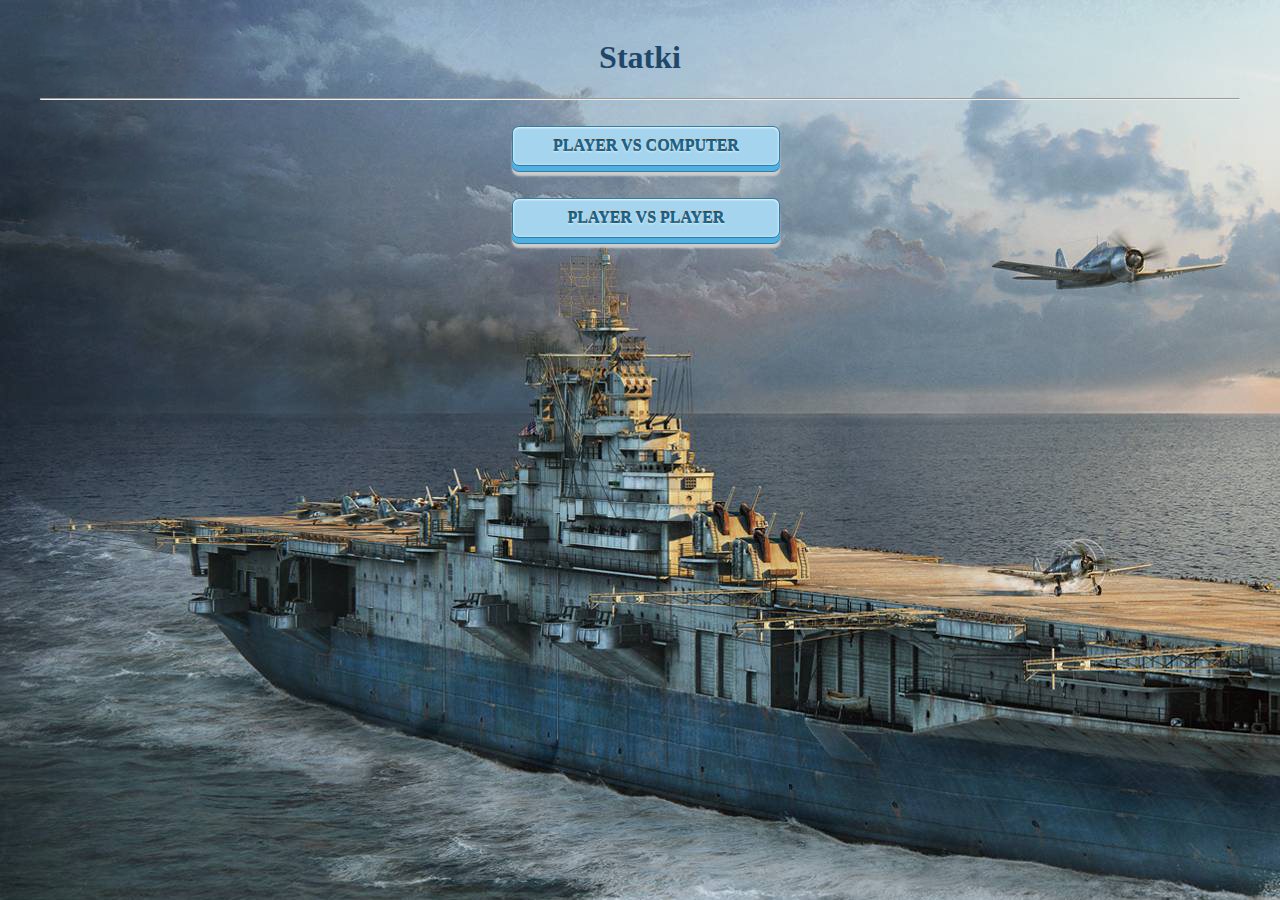
<file: index.html>
<!DOCTYPE html>
<html>

<head>
	<title>Gra w statki 0.5.0</title>
	<meta name="description" content="Gra w statki">
	<meta name="author" content="Biskup Przemysław, Chwistek Dawid, Łośko Jakub">
	<meta charset="UTF-8">

	<link rel="stylesheet" type="text/css" href="css/index.css">

</head>

<body>
	<h1>Statki</h1>
	<hr />
	<br>
	<a href="pvc.html">Player VS Computer</a>
	<br><br><br><br>
	<a href="pvp.html">Player VS Player</a>
</body>
</html>
</file>
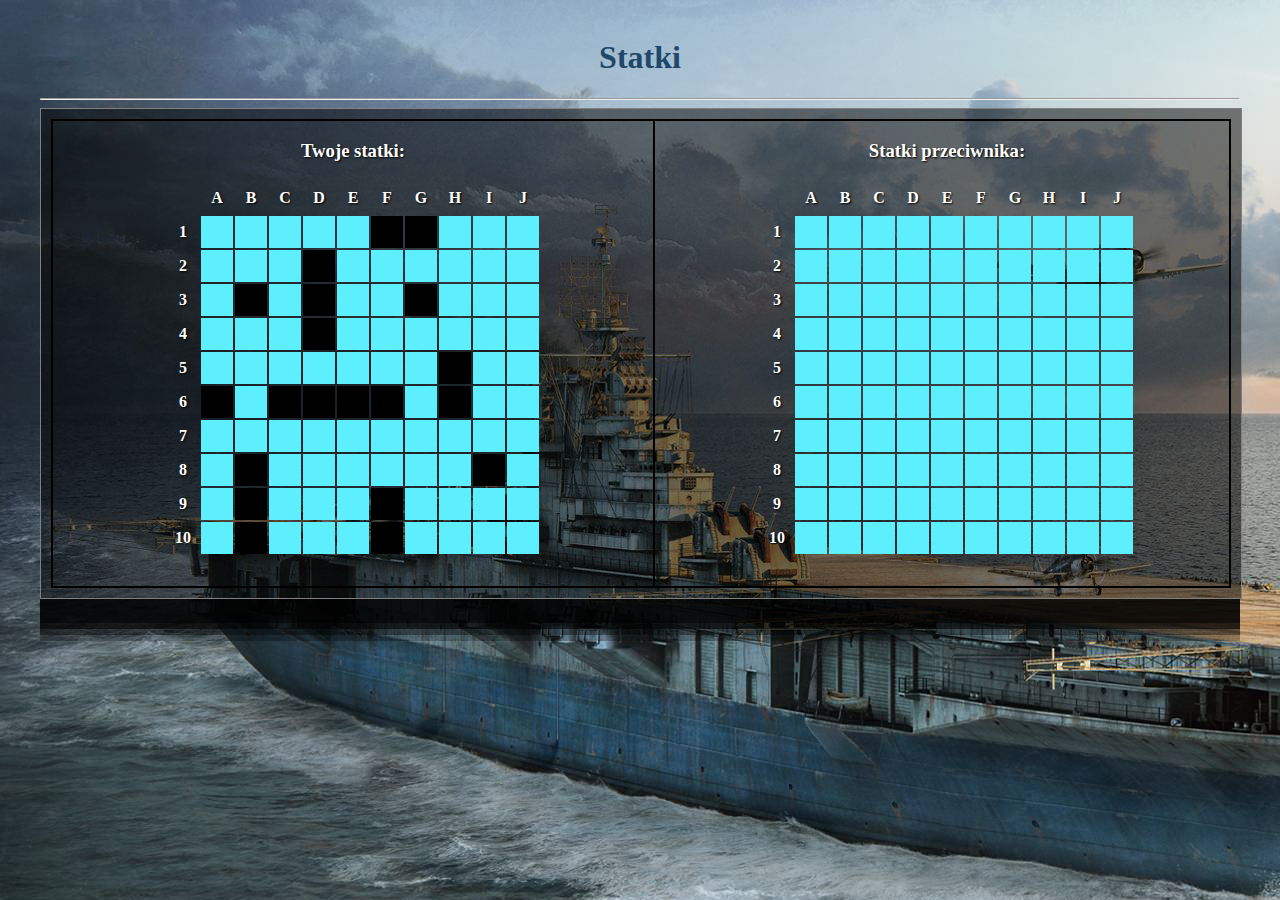
<file: pvc.html>
<!DOCTYPE html>
<html>

<head>
    <title>Gra w statki vs komputer</title>
    <meta name="description" content="Gra w statki vs komputer">
    <meta name="author" content="Biskup Przemysław, Chwistek Dawid, Łośko Jakub">
    <meta charset="UTF-8">

    <link rel="stylesheet" type="text/css" href="css/index.css">
</head>

<body>
<h1>Statki</h1>
<hr />
<section>
    <div id="container">
        <div id="leftSide">
            <h3>Twoje statki:</h3>
            <table id="table1"></table>
        </div>

        <div id="rightSide">
            <h3>Statki przeciwnika:</h3>
            <table id="table2"></table>
        </div>
    </div>
</section>
<div id="console">
    <div id="message0"></div>
    <div id="message1"></div>
    <div id="message2"></div>
    <div id="message3"></div>
    <div id="message4"></div>
    <div id="message5"></div>
    <div id="message6"></div>
</div>
<script type="text/javascript" src="js/pvc.js"></script>
</body>

</html>
</file>
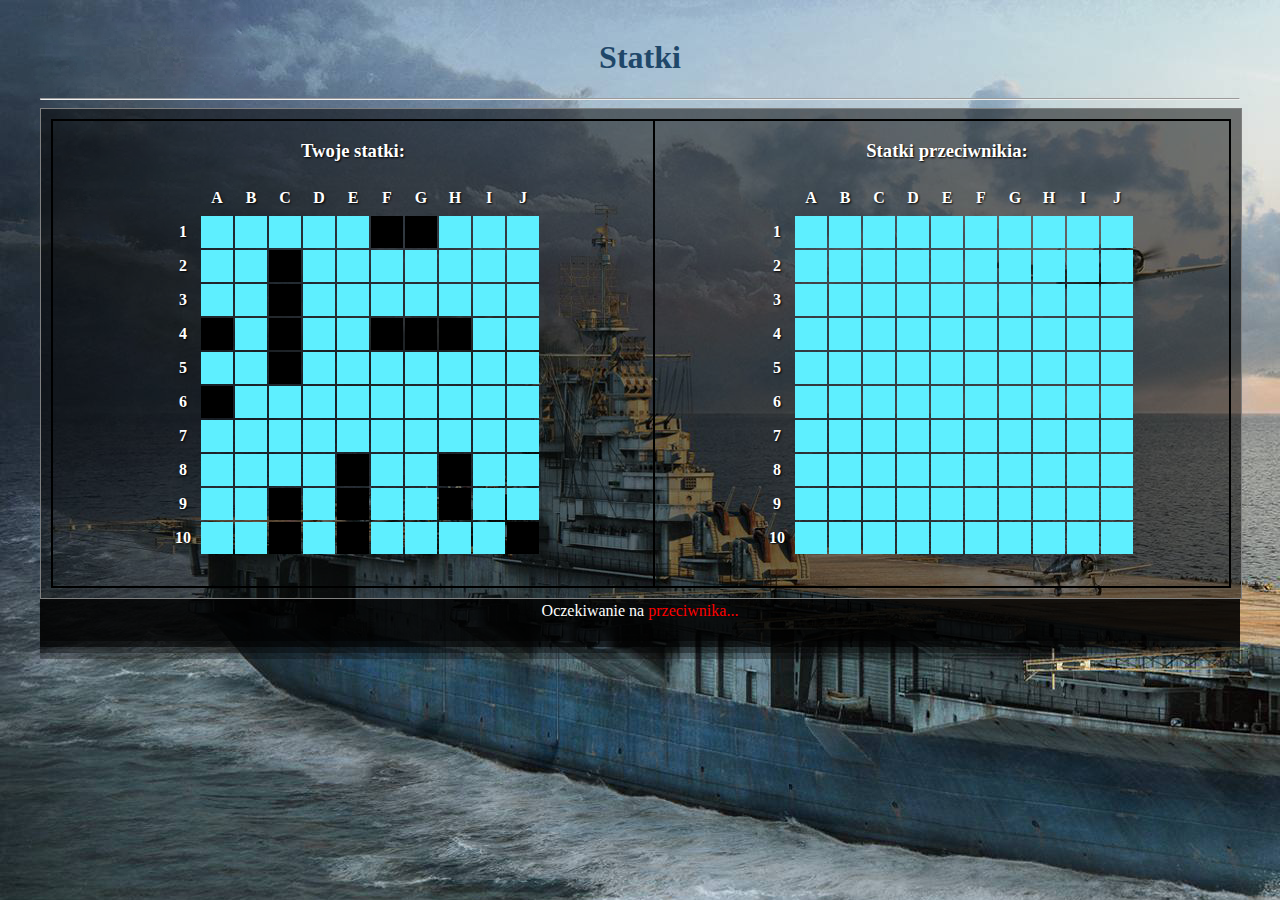
<file: pvp.html>
<!DOCTYPE html>
<html>

<head>
  <title>Gra w statki 0.0.1</title>
  <meta name="description" content="Gra w statki">
  <meta name="author" content="Biskup Przemysław, Chwistek Dawid, Łośko Jakub">
  <meta charset="UTF-8">

  <link rel="stylesheet" type="text/css" href="css/index.css">

  <script src="js/firebase4.6.2.js"></script> <!--for some unknown reason it won't retrieve https://www.gstatic.com/firebasejs/4.6.2/firebase.js-->
  <script>
    // Initialize Firebase
    var config = {
    apiKey: "AIzaSyC091ll1YopLHPtvMu08EU6w8ODWotFFrQ",
    authDomain: "test-670f1.firebaseapp.com",
    //databaseURL: "https://test-670f1.firebaseio.com/",
    databaseURL: "https://test-d666a.firebaseio.com/",
    projectId: "test-670f1",
    storageBucket: "test-670f1.appspot.com",
    messagingSenderId: "100908588788"
  };
  firebase.initializeApp(config);
  </script>
</head>

<body background="background.jpg">
  <h1>Statki</h1>
      <hr />
      <section>
      <div id="container">
      <div id="leftSide">
        <h3>Twoje statki:</h3>
        <table id="table1">
        </table>
      </div>

        <div id="rightSide">
        <h3>Statki przeciwnikia:</h3>
        <table id="table2">
        </table>
      </div>
      </div>
      </section>
      <div id="console">
        <div id="message0"></div>
        <div id="message1"></div>
        <div id="message2"></div>
        <div id="message3"></div>
        <div id="message4"></div>
        <div id="message5"></div>
        <div id="message6"></div>
      </div>
      <script type="text/javascript" src="js/pvp.js"></script>


</body>
</html>
</file>
<file: css/index.css>
body {
	background-image: url("../img/background.jpg");
	font-family:	Georgia, serif;
    padding:		32px;
	padding-top:	10px;
    color:			#333;
}
h1 {
	text-align:	center;
	color:		#1f4769;
}
a{
	float: center;
	cursor: pointer;
	width: 20%;
	padding: 10px 5px;
	position: absolute;
	left: 40%;
	background-color: #a5d5ee;
	color: #14658f;
	text-transform: uppercase;
	font-weight: bold;
	text-align: center;
	text-decoration: none;
	border: 1px solid #2f7ea7;
	-moz-border-radius: 7px;
	-webkit-border-radius: 7px;
	border-radius: 7px;
	text-shadow: 0 1px 2px rgba(255, 255, 255, 0.7),
	0 -1px 0 rgba(64, 38, 5, 0.9);

	-moz-box-shadow: inset 0 0 3px rgba(255, 255, 255, 0.6),
	inset 0 1px 2px rgba(255, 255, 255, 0.7),
	0 5px 0 #50b0e2, 0 6px 0 #2f7ea7, 0 10px 2px #ccc;

	-webkit-box-shadow: inset 0 0 3px rgba(255, 255, 255, 0.6),
	inset 0 1px 2px rgba(255, 255, 255, 0.7),
	0 5px 0 #50b0e2, 0 6px 0 #2f7ea7, 0 10px 2px #ccc;

	box-shadow: inset 0 0 3px rgba(255, 255, 255, 0.6),
	inset 0 1px 2px rgba(255, 255, 255, 0.7),
	0 5px 0 #50b0e2, 0 6px 0 #2f7ea7, 0 10px 2px #ccc;

	-webkit-transition: background 0.2s ease-out;
}
table {
	border-spacing: 1;
	margin: auto;
	padding: 0;
	-webkit-user-select: none;
	-moz-user-select: none;
	-ms-user-select: none;
	user-select: none;
}
td, th {
	width: 30px;
	height: 30px;
}
td {
	color: black;
}

#container {
	text-align: center;
	color: white;
	background-color:rgba(0, 0, 0, 0.5);
	width:	100%;
	margin:	0px;
	border:	1px solid grey;
	text-shadow: 1px 1px 2px black;
}
#leftSide {
	float:		left;
	width:		50%;
	border:		2px solid black;
	margin:		10px;
	padding:	0;
	padding-bottom: 30px;
}
#rightSide {
	width:		auto;
	border:		2px solid black;
	margin:		10px;
	padding:	0;
	padding-bottom: 30px;
}
#console div {
	background-color:rgba(0, 0, 0, 0.9);
	padding:3px;
	text-align:center;
	color: white;
}
#message4 {
	opacity:0.9;
}
#message5 {
	opacity:0.6;
}
#message6 {
	opacity:0.3;
}
.v0 {
	background: #5eefff;
}
.v1 {
	background: #008d9d;
}
.v2 {
	animation-name:start;
	animation-duration:3s;
	animation-iteration-count:1;
	-webkit-animation-name:start;
	-webkit-animation-duration:3s;
	-webkit-animation-iteration-count:1;
	background: black;

}
.v3 {
	animation-name:trafiony;
    animation-duration:3s;
	animation-iteration-count:1;
    -webkit-animation-name:trafiony;
    -webkit-animation-duration:3s;
	-webkit-animation-iteration-count:1;
    background: red;
}

/* ------------ANIMACJA-SZEROKOSC------------ */
@keyframes trafiony
{
0% { background: black; }
100% { background: red; }
}

@-webkit-keyframes szerokosc
	{
0% { background: black; }
100% { background: red; }
}

	@keyframes start
{
0% { background: #5eefff; }
100% { background: black; }
}

@-webkit-keyframes strat
	{
0% { background: #5eefff; }
100% { background: black; }
}
</file>
